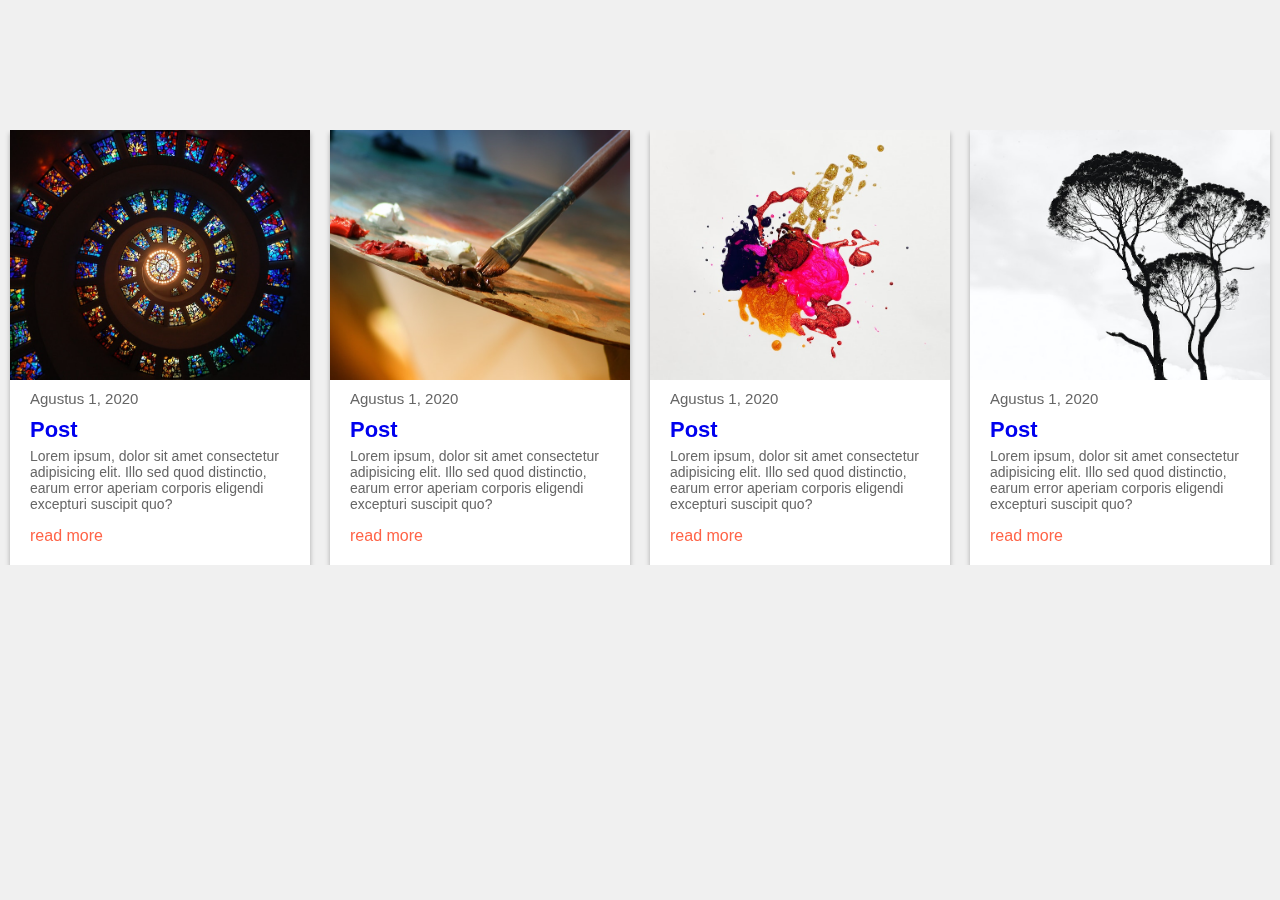
<file: recent_post_slide/index.html>
<!DOCTYPE html>
<html lang="en">

<head>
    <meta charset="UTF-8">
    <meta http-equiv="X-UA-Compatible" content="IE=edge">
    <meta name="viewport" content="width=device-width, initial-scale=1.0">
    <title>Document</title>
    <link rel="stylesheet" href="style.css">
    <link rel="stylesheet" href="https://cdnjs.cloudflare.com/ajax/libs/OwlCarousel2/2.3.4/assets/owl.carousel.min.css" integrity="sha512-tS3S5qG0BlhnQROyJXvNjeEM4UpMXHrQfTGmbQ1gKmelCxlSEBUaxhRBj/EFTzpbP4RVSrpEikbmdJobCvhE3g==" crossorigin="anonymous" referrerpolicy="no-referrer"
    />
</head>

<body>
    <div class="post-container owl-carousel">
        <div class="post">
            <div class="image">
                <img src="image/p1.jpg" alt="">
            </div>
            <div class="content">
                <div class="date"><i class="fas fa-calendar-alt"></i> Agustus 1, 2020</div>
                <a href="#" class="title">Post</a>
                <p>Lorem ipsum, dolor sit amet consectetur adipisicing elit. Illo sed quod distinctio, earum error aperiam corporis eligendi excepturi suscipit quo?</p>
                <a href="#" class="link">read more</a>
            </div>
        </div>
        <div class="post">
            <div class="image">
                <img src="image/p2.jpg" alt="">
            </div>
            <div class="content">
                <div class="date"><i class="fas fa-calendar-alt"></i> Agustus 1, 2020</div>
                <a href="#" class="title">Post</a>
                <p>Lorem ipsum, dolor sit amet consectetur adipisicing elit. Illo sed quod distinctio, earum error aperiam corporis eligendi excepturi suscipit quo?</p>
                <a href="#" class="link">read more</a>
            </div>
        </div>
        <div class="post">
            <div class="image">
                <img src="image/p3.jpg" alt="">
            </div>
            <div class="content">
                <div class="date"><i class="fas fa-calendar-alt"></i> Agustus 1, 2020</div>
                <a href="#" class="title">Post</a>
                <p>Lorem ipsum, dolor sit amet consectetur adipisicing elit. Illo sed quod distinctio, earum error aperiam corporis eligendi excepturi suscipit quo?</p>
                <a href="#" class="link">read more</a>
            </div>
        </div>
        <div class="post">
            <div class="image">
                <img src="image/p4.jpg" alt="">
            </div>
            <div class="content">
                <div class="date"><i class="fas fa-calendar-alt"></i> Agustus 1, 2020</div>
                <a href="#" class="title">Post</a>
                <p>Lorem ipsum, dolor sit amet consectetur adipisicing elit. Illo sed quod distinctio, earum error aperiam corporis eligendi excepturi suscipit quo?</p>
                <a href="#" class="link">read more</a>
            </div>
        </div>
        <div class="post">
            <div class="image">
                <img src="image/p5.jpg" alt="">
            </div>
            <div class="content">
                <div class="date"><i class="fas fa-calendar-alt"></i> Agustus 1, 2020</div>
                <a href="#" class="title">Post</a>
                <p>Lorem ipsum, dolor sit amet consectetur adipisicing elit. Illo sed quod distinctio, earum error aperiam corporis eligendi excepturi suscipit quo?</p>
                <a href="#" class="link">read more</a>
            </div>
        </div>
    </div>

    <script src="https://cdnjs.cloudflare.com/ajax/libs/jquery/3.6.0/jquery.min.js" integrity="sha512-894YE6QWD5I59HgZOGReFYm4dnWc1Qt5NtvYSaNcOP+u1T9qYdvdihz0PPSiiqn/+/3e7Jo4EaG7TubfWGUrMQ==" crossorigin="anonymous" referrerpolicy="no-referrer"></script>
    <script src="https://cdnjs.cloudflare.com/ajax/libs/OwlCarousel2/2.3.4/owl.carousel.min.js" integrity="sha512-bPs7Ae6pVvhOSiIcyUClR7/q2OAsRiovw4vAkX+zJbw3ShAeeqezq50RIIcIURq7Oa20rW2n2q+fyXBNcU9lrw==" crossorigin="anonymous" referrerpolicy="no-referrer"></script>

    <script>
        $(document).ready(function() {
            $('.post-container').owlCarousel({
                pagination: false,
                autoplay: true,
                responsive: {
                    0: {
                        items: 1
                    },
                    700: {
                        items: 2
                    },
                    1000: {
                        items: 3
                    },
                    1200: {
                        items: 4
                    },
                },
            })
        })
    </script>
</body>

</html>
</file>
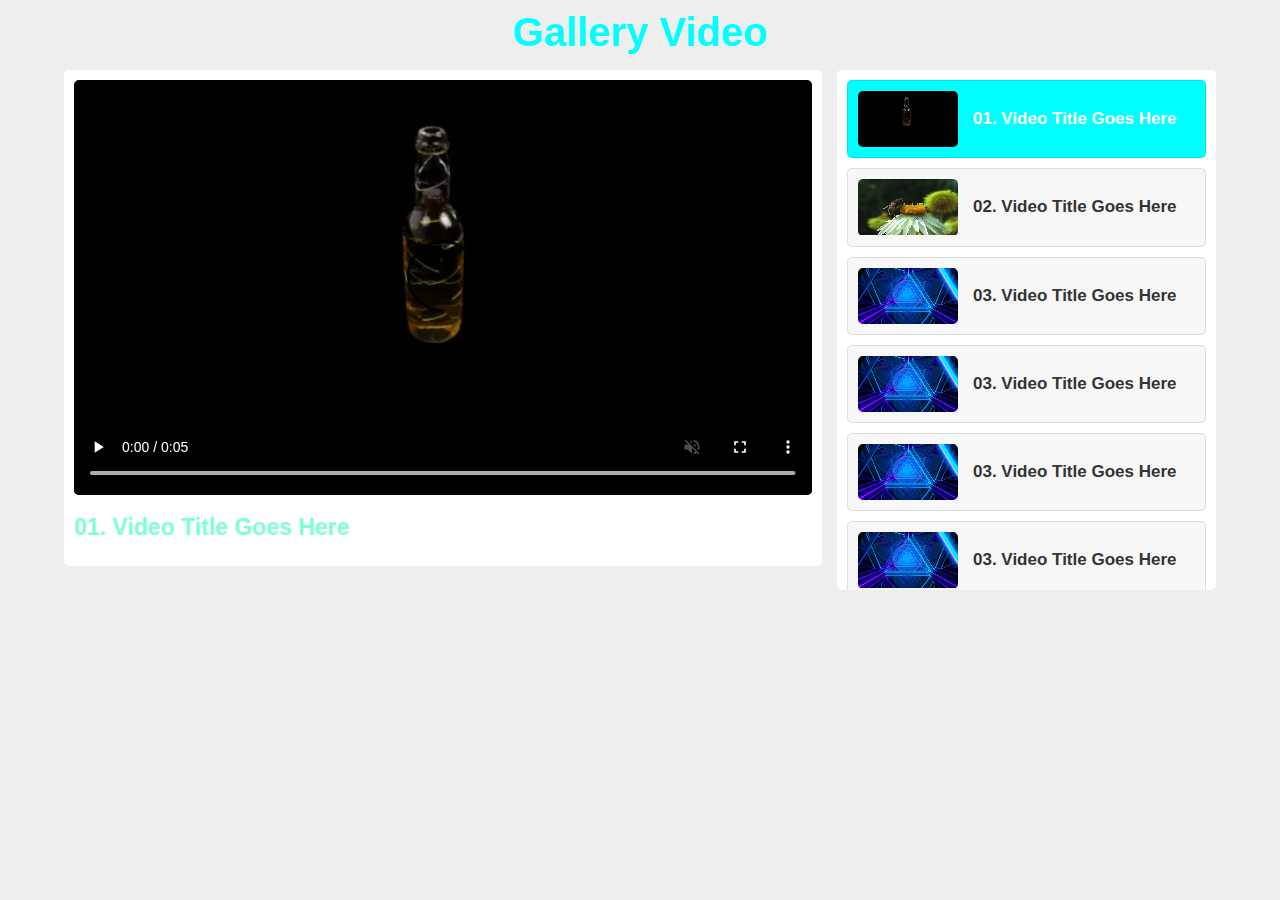
<file: video_gallery/2/index.html>
<!DOCTYPE html>
<html lang="en">

<head>
    <meta charset="UTF-8">
    <meta http-equiv="X-UA-Compatible" content="IE=edge">
    <meta name="viewport" content="width=device-width, initial-scale=1.0">
    <title>Document</title>
    <link rel="stylesheet" href="style.css">
</head>

<body>
    <h3 class="heading">Gallery Video</h3>
    <div class="container">
        <div class="main-video">
            <video src="vid/p1.mp4" controls muted></video>
            <h3 class="title">01. Video title goes here</h3>
        </div>
        <div class="video-list">
            <div class="vid active">
                <video src="vid/p1.mp4" muted></video>
                <h3 class="title">01. Video title goes here</h3>
            </div>
            <div class="vid">
                <video src="vid/p2.mp4" muted></video>
                <h3 class="title">02. Video title goes here</h3>
            </div>
            <div class="vid">
                <video src="vid/p3.mp4" muted></video>
                <h3 class="title">03. Video title goes here</h3>
            </div>
            <div class="vid">
                <video src="vid/p3.mp4" muted></video>
                <h3 class="title">03. Video title goes here</h3>
            </div>
            <div class="vid">
                <video src="vid/p3.mp4" muted></video>
                <h3 class="title">03. Video title goes here</h3>
            </div>
            <div class="vid">
                <video src="vid/p3.mp4" muted></video>
                <h3 class="title">03. Video title goes here</h3>
            </div>
            <div class="vid">
                <video src="vid/p3.mp4" muted></video>
                <h3 class="title">03. Video title goes here</h3>
            </div>
            <div class="vid">
                <video src="vid/p3.mp4" muted></video>
                <h3 class="title">03. Video title goes here</h3>
            </div>
            <div class="vid">
                <video src="vid/p3.mp4" muted></video>
                <h3 class="title">03. Video title goes here</h3>
            </div>
        </div>
    </div>

    <script>
        let listVideo = document.querySelectorAll('.video-list .vid');
        let mainVideo = document.querySelector('.main-video video');
        let title = document.querySelector('.main-video .title');

        listVideo.forEach(video => {
            video.onclick = () => {
                listVideo.forEach(vid => vid.classList.remove('active'));
                video.classList.add('active')
                if (video.classList.contains('active')) {
                    let src = video.children[0].getAttribute('src');
                    mainVideo.src = src;
                    let text = video.children[1].innerHTML;
                    title.innerHTML = text
                }
            }
        })
    </script>
</body>

</html>
</file>
<file: recent_post_slide/style.css>
* {
    margin: 0;
    padding: 0;
    box-sizing: border-box;
    font-family: Arial, Helvetica, sans-serif;
    text-decoration: none;
}

body {
    background: #f0f0f0;
}

.post-container {
    margin-top: 130px;
}

.post-container .post {
    width: 300px;
    background: #fff;
    box-shadow: 0 3px 5px rgba(0, 0, 0, .3);
    margin: 0 auto;
    padding-bottom: 20px;
}

.post-container .post .image img {
    height: 250px;
    width: 100%;
    object-fit: cover;
}

.post-container .post .content {
    padding: 0 20px;
}

.post-container .post .content .date {
    margin: 10px 0;
    font-size: 15px;
    color: #666;
}

.post-container .post .content .title {
    font-weight: 600;
    font-size: 22px;
    columns: #333;
    text-transform: capitalize;
}

.post-container .post .content:hover .title {
    text-decoration: underline;
}

.post-container .post .content p {
    font-size: 14px;
    padding: 5px 0;
    color: #666;
}

.post-container .post .content .link {
    display: block;
    color: tomato;
    margin-top: 10px;
}

.post-container .post .content .link:hover {
    color: blue;
}
</file>
<file: video_gallery/2/style.css>
* {
    margin: 0;
    padding: 0;
    box-sizing: border-box;
    text-transform: capitalize;
    font-family: 'Gill Sans', 'Gill Sans MT', Calibri, 'Trebuchet MS', sans-serif;
}

body {
    background: #eee;
}

.heading {
    color: aqua;
    font-size: 40px;
    text-align: center;
    padding: 10px;
}

.container {
    display: grid;
    grid-template-columns: 2fr 1fr;
    gap: 15px;
    align-items: flex-start;
    padding: 5px 5%;
}

.container .main-video {
    background: #fff;
    border-radius: 5px;
    padding: 10px;
}

.container .main-video video {
    width: 100%;
    border-radius: 5px;
}

.container .main-video .title {
    color: aquamarine;
    font-size: 23px;
    padding-top: 15px;
    padding-bottom: 15px;
}

.container .video-list {
    background: #fff;
    border-radius: 5px;
    height: 520px;
    overflow-y: scroll;
}

.container .video-list::-webkit-scrollbar {
    width: 7px;
}

.container .video-list::-webkit-scrollbar-track {
    background: #ccc;
    border-radius: 5px;
}

.container .video-list::-webkit-scrollbar-thumb {
    background: #B3B7B7;
    border-radius: 50px;
}

.container .video-list .vid video {
    width: 100px;
    border-radius: 5px;
}

.container .video-list .vid {
    display: flex;
    align-items: center;
    gap: 15px;
    background: #f7f7f7;
    border-radius: 5px;
    margin: 10px;
    padding: 10px;
    border: 1px solid rgba(0, 0, 0, .1);
    cursor: pointer;
}

.container .video-list .vid:hover {
    background: #eee;
}

.container .video-list .vid.active {
    background: aqua;
}

.container .video-list .vid.active .title {
    color: #fff;
}

.container .video-list .vid .title {
    color: #333;
    font-size: 17px;
}

@media(max-width:991px) {
    .container {
        grid-template-columns: 1.5fr 1fr;
        padding: 10px;
    }
}

@media(max-width:768px) {
    .container {
        grid-template-columns: 1fr;
    }
}
</file>
